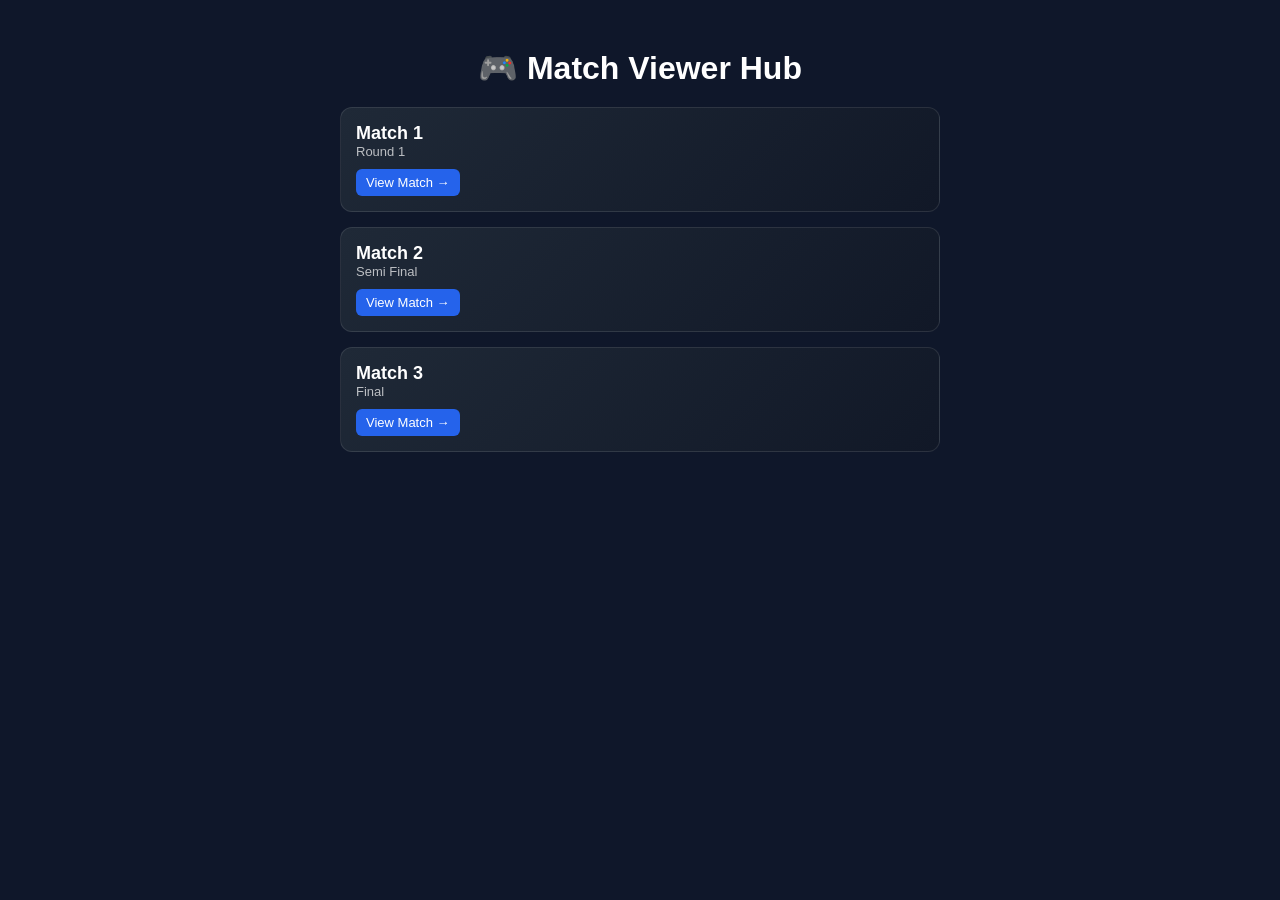
<file: index.html>
﻿<!DOCTYPE html>

<html>
<head>
  <meta charset="UTF-8">
  <title>Esports Match Hub</title>
  <link rel="stylesheet" href="style.css">

  <style>
    .title {
      text-align: center;
      margin-bottom: 20px;
    }

    .match-list {
      max-width: 600px;
      margin: auto;
      display: flex;
      flex-direction: column;
      gap: 15px;
    }

    .match-card {
      padding: 15px;
      border-radius: 12px;
      background: linear-gradient(135deg, #1f2937, #111827);
      cursor: pointer;
      transition: 0.2s;
      border: 1px solid rgba(255,255,255,0.1);
    }

    .match-card:hover {
      transform: scale(1.03);
      background: linear-gradient(135deg, #374151, #1f2937);
    }

    .match-title {
      font-size: 18px;
      font-weight: bold;
    }

    .match-sub {
      font-size: 13px;
      opacity: 0.7;
    }

    .btn {
      margin-top: 10px;
      padding: 6px 10px;
      background: #2563eb;
      border-radius: 6px;
      display: inline-block;
      font-size: 13px;
    }
  </style>

</head>

<body>

<h1 class="title">🎮 Match Viewer Hub</h1>

<div class="match-list" id="matchList"></div>

<script>

// 🧠 ใส่ list แมตช์ตรงนี้
const matches = [
  {
    id: "match_20260421_130458",
    title: "Match 1",
    subtitle: "Round 1"
  },
  {
    id: "match_002",
    title: "Match 2",
    subtitle: "Semi Final"
  },
  {
    id: "match_003",
    title: "Match 3",
    subtitle: "Final"
  }
];

// 🎯 render list
const list = document.getElementById("matchList");

matches.forEach(m => {
  list.innerHTML += `
    <div class="match-card" onclick="goMatch('${m.id}')">
      <div class="match-title">${m.title}</div>
      <div class="match-sub">${m.subtitle}</div>
      <div class="btn">View Match →</div>
    </div>
  `;
});

// 🔗 ไปหน้า match
function goMatch(id) {
  window.location.href = `match.html?id=${id}`;
}

</script>

</body>
</html>
</file>
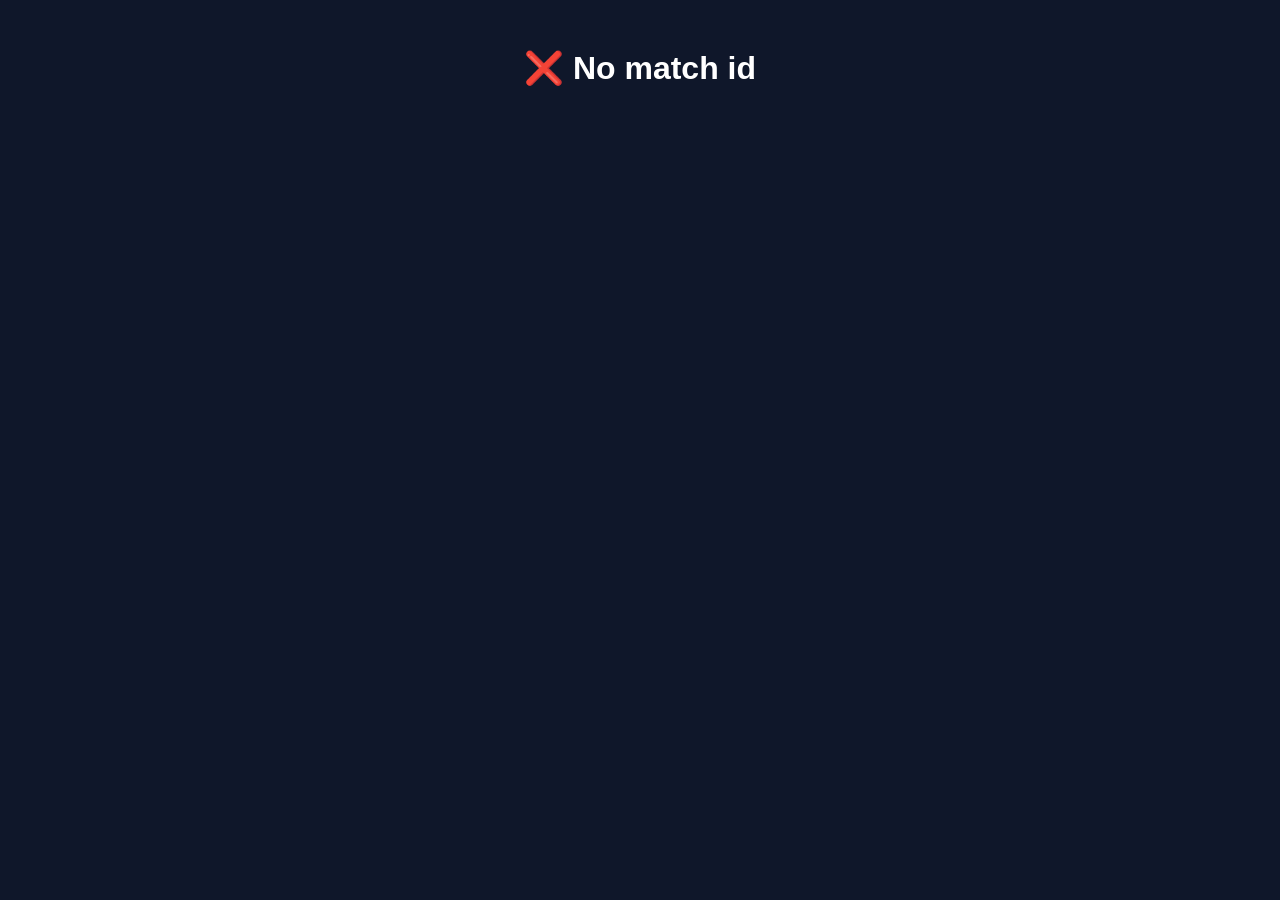
<file: match.html>
<!DOCTYPE html>

<html>
<head>
  <meta charset="UTF-8">
  <title>Match Viewer</title>

  <style>
    body {
      font-family: Arial;
      background: #0f172a;
      color: white;
      padding: 20px;
    }

    h1 {
      text-align: center;
    }

    .container {
      display: flex;
      gap: 20px;
      margin-top: 20px;
    }

    .team {
      flex: 1;
      padding: 15px;
      border-radius: 16px;
      box-shadow: 0 10px 25px rgba(0,0,0,0.5);
    }

    .blue {
      background: linear-gradient(135deg, #1e3a8a, #3b82f6);
    }

    .red {
      background: linear-gradient(135deg, #7f1d1d, #ef4444);
    }

    .header {
      text-align: center;
      margin-bottom: 10px;
    }

    .gold {
      color: #facc15;
      font-size: 14px;
    }

    .player {
      padding: 12px;
      margin: 10px 0;
      border-radius: 10px;
      background: rgba(0,0,0,0.4);
      transition: 0.2s;
    }

    .player:hover {
      transform: translateY(-3px);
      background: rgba(255,255,255,0.08);
    }

    .mvp {
      border: 2px solid gold;
    }

    .top {
      display: flex;
      justify-content: space-between;
      margin-bottom: 5px;
    }

    .name {
      font-weight: bold;
    }

    .hero {
      font-size: 13px;
      opacity: 0.9;
    }

    .kda {
      font-size: 13px;
    }

    .items {
      display: flex;
      gap: 5px;
      flex-wrap: wrap;
      margin-top: 5px;
    }

    .hero-img {
      width: 36px;
      vertical-align: middle;
      margin-right: 6px;
    }

    .item-img {
      width: 28px;
      border-radius: 4px;
      background: #111;
    }
  </style>

</head>

<body>

<h1>🏆 Match Viewer</h1>

<div class="container">
  <div id="blueTeam" class="team blue"></div>
  <div id="redTeam" class="team red"></div>
</div>

<script>

// 🔗 ดึง id จาก URL
const params = new URLSearchParams(window.location.search);
const matchId = params.get("id");

if (!matchId) {
  document.body.innerHTML = "<h1>❌ No match id</h1>";
  throw new Error("No match id");
}

// 📦 โหลด JSON
fetch(`data/matches/${matchId}.json`)
  .then(res => res.json())
  .then(data => {

    const blue = data.players.filter(p => p.team.trim().toLowerCase() === "blue");
    const red = data.players.filter(p => p.team.trim().toLowerCase() === "red");

    // 👑 MVP (kills เยอะสุด)
    const mvp = data.players.reduce((a, b) =>
      (a.kda.kills > b.kda.kills ? a : b)
    );

    function renderTeam(team, elementId, teamName, gold) {
      const el = document.getElementById(elementId);

      if (team.length === 0) {
        el.innerHTML = "<p>No data</p>";
        return;
      }

      el.innerHTML = `
        <div class="header">
          <h2>${teamName}</h2>
          <div class="gold">💰 Gold: ${gold}</div>
        </div>
      `;

      team.forEach(p => {

        const isMVP = p.player_id === mvp.player_id;

        // 🧠 HERO IMG (กัน loop แล้ว)
        const heroImg = `
          <img class="hero-img"
               src="Assets/heroes/${p.hero}.png"
               onerror="this.onerror=null; this.src='Assets/heroes/default.png';">
        `;

        // 🧠 ITEMS IMG (กัน loop แล้ว)
        const itemsHTML = p.items
          .filter(i => i)
          .map(i => `
            <img class="item-img"
                 src="Assets/items/${i}.png"
                 onerror="this.onerror=null; this.src='Assets/items/default.png';">
          `)
          .join("");

        el.innerHTML += `
          <div class="player ${isMVP ? 'mvp' : ''}">
            <div class="top">
              <div>
                <div class="name">${p.name}</div>
                <div class="hero">${heroImg}${p.hero}</div>
              </div>

              <div class="kda">
                ${p.kda.kills}/${p.kda.deaths}/${p.kda.assists}
              </div>
            </div>

            <div class="items">
              ${itemsHTML}
            </div>
          </div>
        `;
      });
    }

    renderTeam(
      blue,
      "blueTeam",
      "🔵 BLUE TEAM",
      data.team_summary.blue.gold
    );

    renderTeam(
      red,
      "redTeam",
      "🔴 RED TEAM",
      data.team_summary.red.gold
    );

  })
  .catch(err => {
    console.error(err);
    document.body.innerHTML = "<h1>❌ Error loading match</h1>";
  });

</script>

</body>
</html>
</file>
<file: style.css>
body {
font-family: Arial;
background: #0f172a;
color: white;
padding: 20px;
}

h1 {
text-align: center;
}

.container {
display: flex;
gap: 20px;
margin-top: 20px;
}

.team {
flex: 1;
padding: 15px;
border-radius: 16px;
box-shadow: 0 10px 25px rgba(0,0,0,0.5);
}

.blue {
background: linear-gradient(135deg, #1e3a8a, #3b82f6);
}

.red {
background: linear-gradient(135deg, #7f1d1d, #ef4444);
}

.header {
text-align: center;
margin-bottom: 10px;
}

.gold {
font-size: 14px;
color: #facc15;
}

.player {
padding: 12px;
margin: 10px 0;
border-radius: 10px;
background: rgba(0,0,0,0.4);
transition: 0.2s;
}

.player:hover {
transform: translateY(-3px);
background: rgba(255,255,255,0.08);
}

.top {
display: flex;
justify-content: space-between;
align-items: center;
}

.hero-block {
display: flex;
gap: 8px;
align-items: center;
}

.name {
font-weight: bold;
}

.hero {
font-size: 12px;
opacity: 0.8;
}

.kda {
font-size: 13px;
}

.items {
display: flex;
gap: 5px;
margin-top: 6px;
flex-wrap: wrap;
}

.items img {
border-radius: 6px;
background: #111;
padding: 2px;
}

.mvp {
border: 2px solid gold;
animation: glow 1s infinite alternate;
}

@keyframes glow {
from { box-shadow: 0 0 5px gold; }
to { box-shadow: 0 0 15px gold; }
}
</file>
